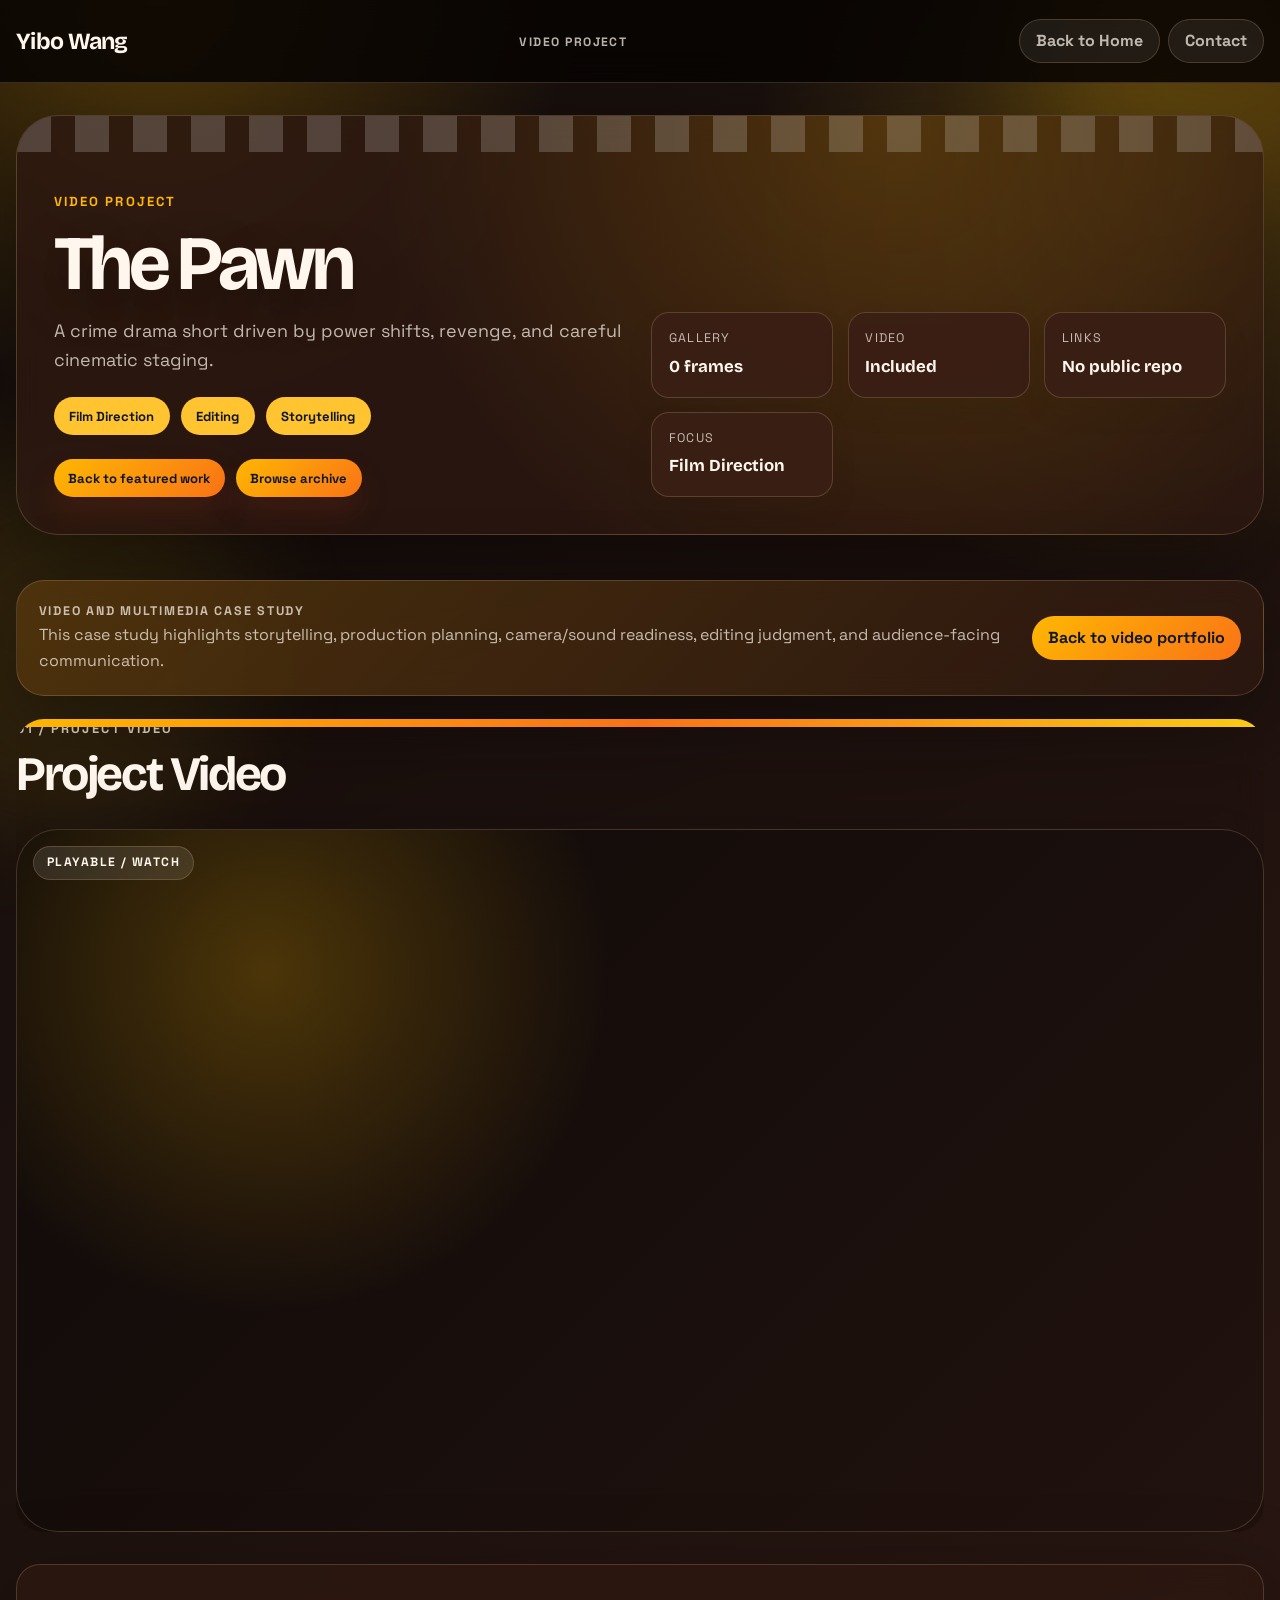
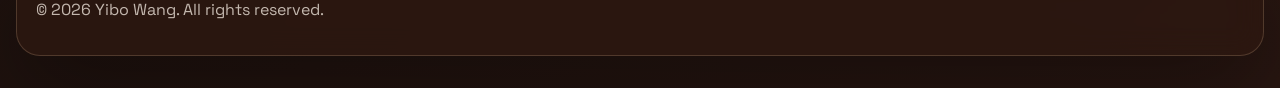
<file: projects/video-project1.html>
<!DOCTYPE html>
<html lang="en">
<head>
    <meta charset="UTF-8">
    <meta name="viewport" content="width=device-width, initial-scale=1.0">
    <title>The Pawn - Details</title>
    <link rel="stylesheet" href="../assets/css/project-style.css">
    <link rel="stylesheet" href="../assets/css/role-project.css">
	<!-- Google tag (gtag.js) -->
	<script async src="https://www.googletagmanager.com/gtag/js?id=G-P1YFTKP2V9"></script>
	<script>
	  window.dataLayer = window.dataLayer || [];
	  function gtag(){dataLayer.push(arguments);}
	  gtag('js', new Date());
	
	  gtag('config', 'G-P1YFTKP2V9');
	</script>
</head>
<body class="project-page role-cinema-detail">
    <!-- Header Section -->
    <header>
        <div class="container">
            <h1 class="logo">The Pawn - Details</h1>
            <nav>
                <ul>
                    <li><a href="../index.html">Back to video portfolio</a></li>
                    <li><a href="../index.html#contact">Contact</a></li>
                </ul>
            </nav>
        </div>
    </header>

    <section class="role-project-bridge" aria-label="Portfolio project context">
        <div class="container">
            <div>
                <p class="role-project-kicker">Video and Multimedia Case Study</p>
                <p>This case study highlights storytelling, production planning, camera/sound readiness, editing judgment, and audience-facing communication.</p>
            </div>
            <a class="role-home-link" href="../index.html">Back to video portfolio</a>
        </div>
    </section>



    <!-- Embedded YouTube Video Section -->
    <section id="project-video" class="section">
        <div class="container">
            <h2>Project Video</h2>
            <div class="video-wrapper">
                <iframe
                    src="https://www.youtube.com/embed/QqG26GWuq9c?si=a1hSnfECJi85gi2I" 
                    title="YouTube video player" 
                    frameborder="0" 
                    allow="accelerometer; autoplay; clipboard-write; encrypted-media; gyroscope; picture-in-picture" 
                    allowfullscreen>
                </iframe>
            </div>
        </div>
    </section>

    <!-- Back to Top Button -->
    <div id="back-to-top">
        <button>&uarr; Top</button>
    </div>
	
    <footer>
        <div class="container">
            <p>&copy; 2026 Yibo Wang. All rights reserved.</p>
        </div>
    </footer>
	
	<script src="../assets/js/script.js"></script>
</body>
</html>
</file>
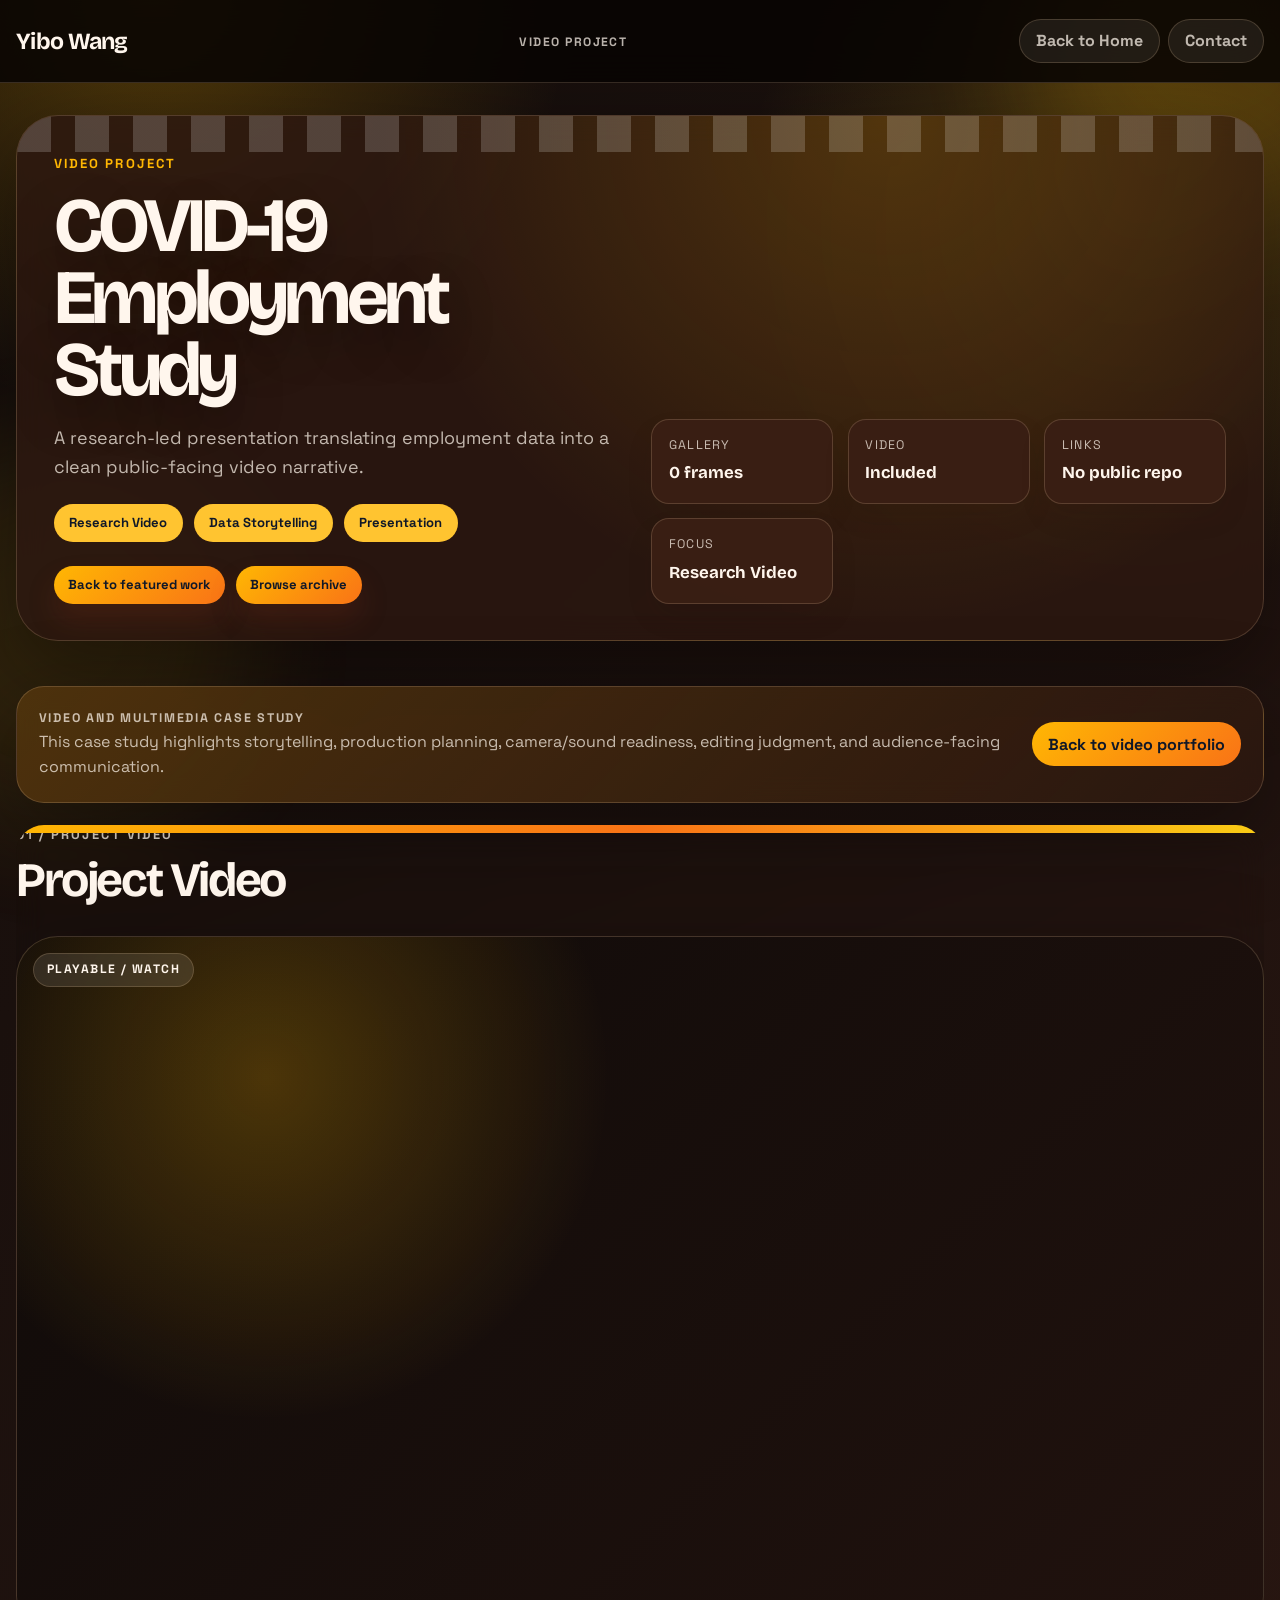
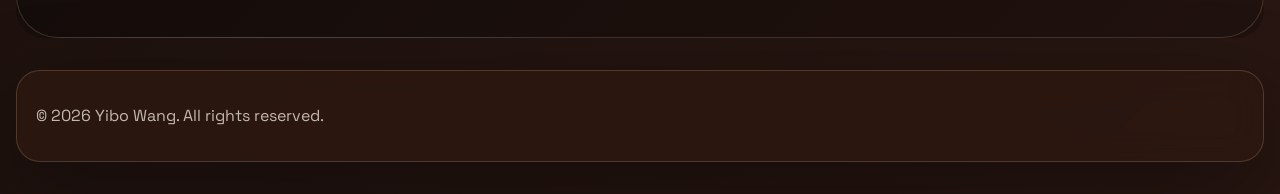
<file: projects/video-project2.html>
<!DOCTYPE html>
<html lang="en">
<head>
    <meta charset="UTF-8">
    <meta name="viewport" content="width=device-width, initial-scale=1.0">
    <title>COVID-19 Employment Study - Details</title>
    <link rel="stylesheet" href="../assets/css/project-style.css">
    <link rel="stylesheet" href="../assets/css/role-project.css">
	<!-- Google tag (gtag.js) -->
	<script async src="https://www.googletagmanager.com/gtag/js?id=G-P1YFTKP2V9"></script>
	<script>
	  window.dataLayer = window.dataLayer || [];
	  function gtag(){dataLayer.push(arguments);}
	  gtag('js', new Date());
	
	  gtag('config', 'G-P1YFTKP2V9');
	</script>
</head>
<body class="project-page role-cinema-detail">
    <!-- Header Section -->
    <header>
        <div class="container">
            <h1 class="logo">COVID-19 Employment Study - Details</h1>
            <nav>
                <ul>
                    <li><a href="../index.html">Back to video portfolio</a></li>
                    <li><a href="../index.html#contact">Contact</a></li>
                </ul>
            </nav>
        </div>
    </header>

    <section class="role-project-bridge" aria-label="Portfolio project context">
        <div class="container">
            <div>
                <p class="role-project-kicker">Video and Multimedia Case Study</p>
                <p>This case study highlights storytelling, production planning, camera/sound readiness, editing judgment, and audience-facing communication.</p>
            </div>
            <a class="role-home-link" href="../index.html">Back to video portfolio</a>
        </div>
    </section>


    <!-- Embedded YouTube Video Section -->
    <section id="project-video" class="section">
        <div class="container">
            <h2>Project Video</h2>
            <div class="video-wrapper">
                <iframe
                    src="https://www.youtube.com/embed/QGIm-maEdY4?si=_SN5pwj2X9xo4rio" 
                    title="YouTube video player" 
                    frameborder="0" 
                    allow="accelerometer; autoplay; clipboard-write; encrypted-media; gyroscope; picture-in-picture" 
                    allowfullscreen>
                </iframe>
            </div>
        </div>
    </section>

    <!-- Back to Top Button -->
    <div id="back-to-top">
        <button>&uarr; Top</button>
    </div>
	
    <footer>
        <div class="container">
            <p>&copy; 2026 Yibo Wang. All rights reserved.</p>
        </div>
    </footer>
	
	<script src="../assets/js/script.js"></script>
</body>
</html>
</file>
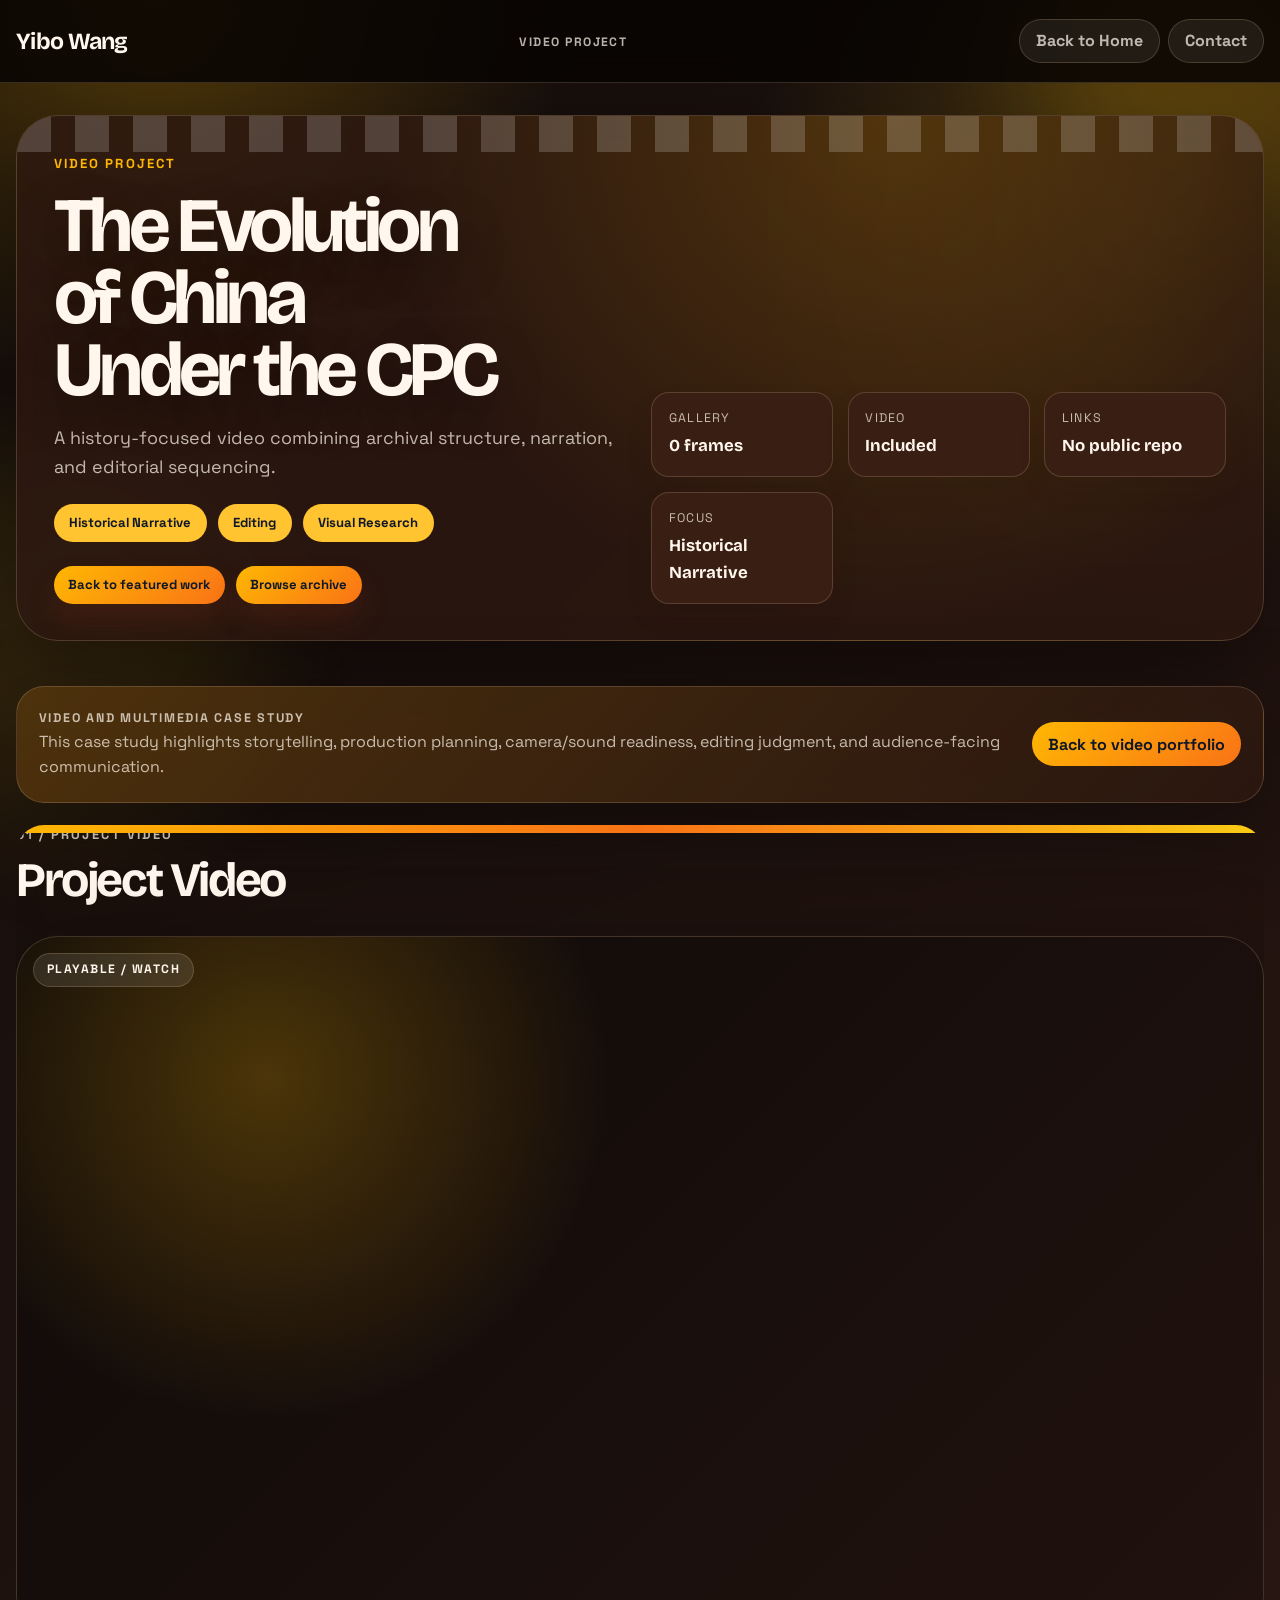
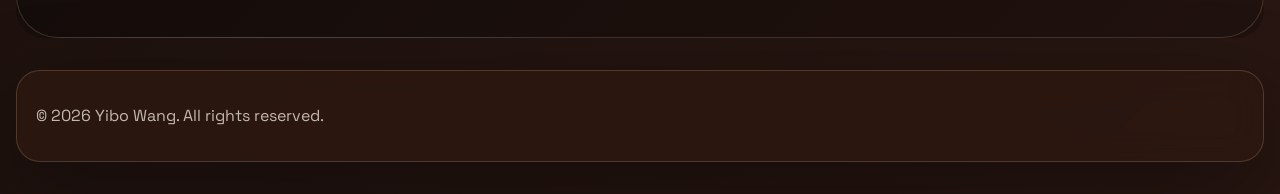
<file: projects/video-project3.html>
<!DOCTYPE html>
<html lang="en">
<head>
    <meta charset="UTF-8">
    <meta name="viewport" content="width=device-width, initial-scale=1.0">
    <title>The Evolution of China Under the CPC - Details</title>
    <link rel="stylesheet" href="../assets/css/project-style.css">
    <link rel="stylesheet" href="../assets/css/role-project.css">
	<!-- Google tag (gtag.js) -->
	<script async src="https://www.googletagmanager.com/gtag/js?id=G-P1YFTKP2V9"></script>
	<script>
	  window.dataLayer = window.dataLayer || [];
	  function gtag(){dataLayer.push(arguments);}
	  gtag('js', new Date());
	
	  gtag('config', 'G-P1YFTKP2V9');
	</script>
</head>
<body class="project-page role-cinema-detail">
    <!-- Header Section -->
    <header>
        <div class="container">
            <h1 class="logo">The Evolution of China Under the CPC - Details</h1>
            <nav>
                <ul>
                    <li><a href="../index.html">Back to video portfolio</a></li>
                    <li><a href="../index.html#contact">Contact</a></li>
                </ul>
            </nav>
        </div>
    </header>

    <section class="role-project-bridge" aria-label="Portfolio project context">
        <div class="container">
            <div>
                <p class="role-project-kicker">Video and Multimedia Case Study</p>
                <p>This case study highlights storytelling, production planning, camera/sound readiness, editing judgment, and audience-facing communication.</p>
            </div>
            <a class="role-home-link" href="../index.html">Back to video portfolio</a>
        </div>
    </section>



    <!-- Embedded YouTube Video Section -->
    <section id="project-video" class="section">
        <div class="container">
            <h2>Project Video</h2>
            <div class="video-wrapper">
                <iframe
                    src="https://www.youtube.com/embed/_RuD30e1ZIw?si=i3HaWyZKfD2QCa8c" 
                    title="YouTube video player" 
                    frameborder="0" 
                    allow="accelerometer; autoplay; clipboard-write; encrypted-media; gyroscope; picture-in-picture" 
                    allowfullscreen>
                </iframe>
            </div>
        </div>
    </section>


    <!-- Back to Top Button -->
    <div id="back-to-top">
        <button>&uarr; Top</button>
    </div>
	
    <footer>
        <div class="container">
            <p>&copy; 2026 Yibo Wang. All rights reserved.</p>
        </div>
    </footer>
	
	<script src="../assets/js/script.js"></script>
</body>
</html>
</file>
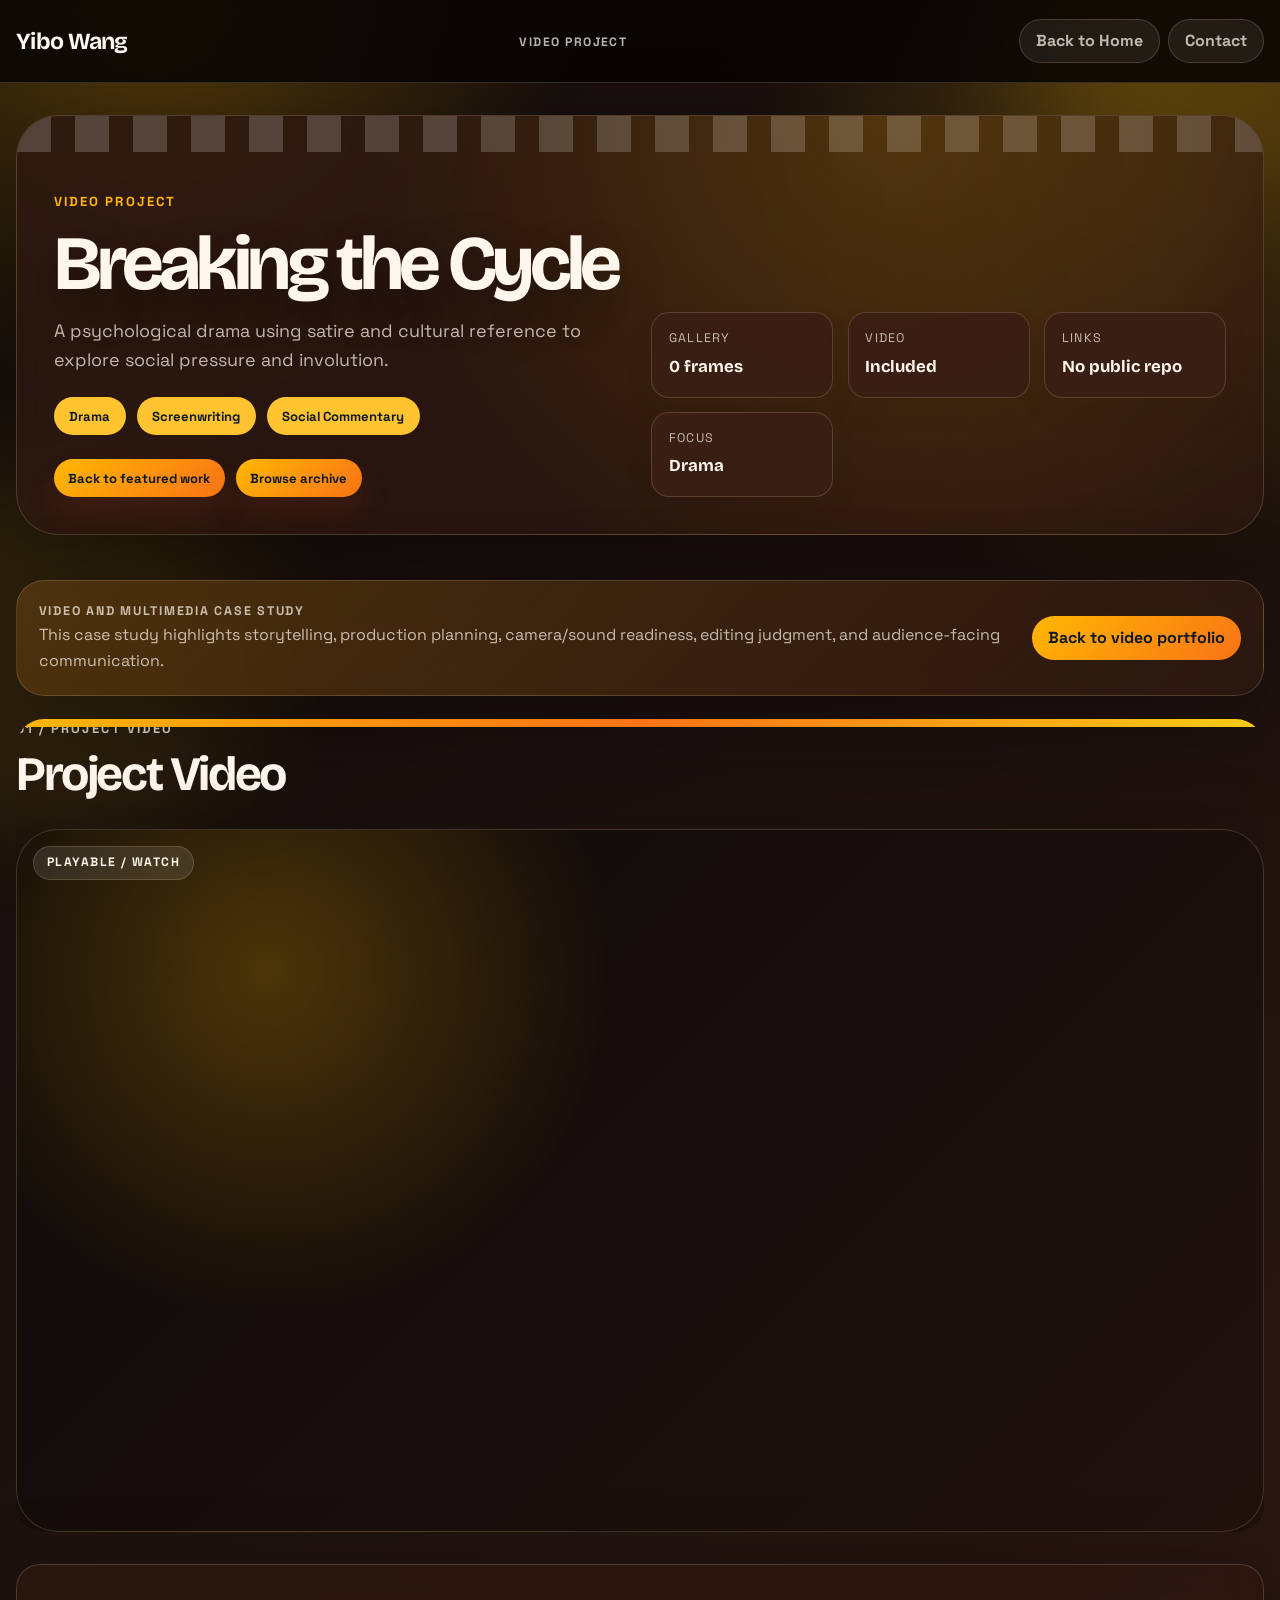
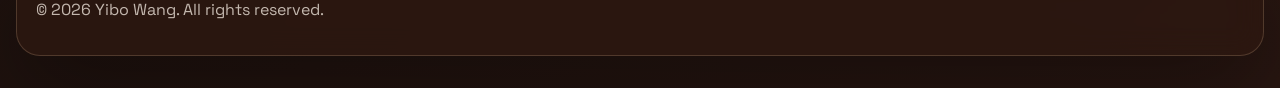
<file: projects/video-project4.html>
<!DOCTYPE html>
<html lang="en">
<head>
    <meta charset="UTF-8">
    <meta name="viewport" content="width=device-width, initial-scale=1.0">
    <title>Breaking the Cycle - Details</title>
    <link rel="stylesheet" href="../assets/css/project-style.css">
    <link rel="stylesheet" href="../assets/css/role-project.css">
	<!-- Google tag (gtag.js) -->
	<script async src="https://www.googletagmanager.com/gtag/js?id=G-P1YFTKP2V9"></script>
	<script>
	  window.dataLayer = window.dataLayer || [];
	  function gtag(){dataLayer.push(arguments);}
	  gtag('js', new Date());
	
	  gtag('config', 'G-P1YFTKP2V9');
	</script>
</head>
<body class="project-page role-cinema-detail">
    <!-- Header Section -->
    <header>
        <div class="container">
            <h1 class="logo">Breaking the Cycle - Details</h1>
            <nav>
                <ul>
                    <li><a href="../index.html">Back to video portfolio</a></li>
                    <li><a href="../index.html#contact">Contact</a></li>
                </ul>
            </nav>
        </div>
    </header>

    <section class="role-project-bridge" aria-label="Portfolio project context">
        <div class="container">
            <div>
                <p class="role-project-kicker">Video and Multimedia Case Study</p>
                <p>This case study highlights storytelling, production planning, camera/sound readiness, editing judgment, and audience-facing communication.</p>
            </div>
            <a class="role-home-link" href="../index.html">Back to video portfolio</a>
        </div>
    </section>



    <!-- Embedded YouTube Video Section -->
    <section id="project-video" class="section">
        <div class="container">
            <h2>Project Video</h2>
            <div class="video-wrapper">
                <iframe
                    src="https://www.youtube.com/embed/hFM2PcwK-4E?si=yyG3pE3tDfODHn9B" 
                    title="YouTube video player" 
                    frameborder="0" 
                    allow="accelerometer; autoplay; clipboard-write; encrypted-media; gyroscope; picture-in-picture" 
                    allowfullscreen>
                </iframe>
            </div>
        </div>
    </section>


    <!-- Back to Top Button -->
    <div id="back-to-top">
        <button>&uarr; Top</button>
    </div>
	
    <footer>
        <div class="container">
            <p>&copy; 2026 Yibo Wang. All rights reserved.</p>
        </div>
    </footer>
	
	<script src="../assets/js/script.js"></script>
</body>
</html>
</file>
<file: assets/css/project-style.css>
:root {
    --bg: #f3eee4;
    --paper: rgba(252, 247, 239, 0.84);
    --paper-strong: rgba(255, 251, 245, 0.96);
    --ink: #1a130e;
    --muted: #625145;
    --line: rgba(43, 30, 20, 0.1);
    --accent: #d05d28;
    --accent-deep: #842f1d;
    --teal: #1e7e7c;
    --gold: #f1c789;
    --shadow-soft: 0 26px 60px rgba(38, 23, 12, 0.12);
    --shadow-strong: 0 36px 80px rgba(38, 23, 12, 0.18);
    --radius-xl: 34px;
    --radius-lg: 24px;
    --radius-md: 18px;
    --radius-sm: 12px;
    --max-width: 1380px;
}

*,
*::before,
*::after {
    box-sizing: border-box;
}

html {
    scroll-behavior: smooth;
}

body {
    margin: 0;
    min-height: 100vh;
    color: var(--ink);
    background:
        radial-gradient(circle at 12% 0%, rgba(241, 199, 137, 0.45), transparent 26%),
        radial-gradient(circle at 88% 12%, rgba(30, 126, 124, 0.18), transparent 22%),
        radial-gradient(circle at 50% 100%, rgba(208, 93, 40, 0.15), transparent 28%),
        linear-gradient(180deg, #faf4ec 0%, #efe4d4 100%);
    font-family: "Space Grotesk", "Segoe UI", sans-serif;
    line-height: 1.6;
}

body.menu-open,
body.lightbox-open {
    overflow: hidden;
}

body.project-page::before,
body.project-page::after {
    content: "";
    position: fixed;
    width: 24rem;
    height: 24rem;
    border-radius: 50%;
    filter: blur(60px);
    opacity: 0.45;
    pointer-events: none;
    z-index: -1;
}

body.project-page::before {
    top: -10rem;
    right: -8rem;
    background: rgba(208, 93, 40, 0.35);
}

body.project-page::after {
    bottom: 8%;
    left: -8rem;
    background: rgba(30, 126, 124, 0.18);
}

a {
    color: inherit;
}

img {
    display: block;
    max-width: 100%;
}

.container {
    width: min(calc(100% - 2rem), var(--max-width));
    margin: 0 auto;
}

header {
    position: sticky;
    top: 0;
    z-index: 30;
    backdrop-filter: blur(18px);
    background: rgba(250, 244, 236, 0.72);
    border-bottom: 1px solid var(--line);
}

header .container {
    display: flex;
    align-items: center;
    justify-content: space-between;
    gap: 1rem;
    min-height: 82px;
}

.logo {
    margin: 0;
    font-family: "Bricolage Grotesque", "Space Grotesk", sans-serif;
    font-size: clamp(1.1rem, 2vw, 1.45rem);
    line-height: 0.95;
    letter-spacing: -0.03em;
}

.header-project-label {
    margin: 0.2rem 0 0;
    color: var(--muted);
    font-size: 0.76rem;
    font-weight: 700;
    letter-spacing: 0.12em;
    text-transform: uppercase;
}

nav ul {
    display: flex;
    flex-wrap: wrap;
    gap: 0.5rem;
    margin: 0;
    padding: 0;
    list-style: none;
}

nav a {
    display: inline-flex;
    align-items: center;
    min-height: 44px;
    padding: 0 1rem;
    border-radius: 999px;
    background: rgba(255, 251, 245, 0.82);
    border: 1px solid rgba(43, 30, 20, 0.08);
    color: var(--muted);
    text-decoration: none;
    font-weight: 700;
    transition: transform 0.2s ease, background-color 0.2s ease, color 0.2s ease;
}

nav a:hover,
nav a:focus-visible {
    background: rgba(208, 93, 40, 0.1);
    color: var(--ink);
    transform: translateY(-1px);
}

.project-hero {
    padding: 4.5rem 0 1.8rem;
}

.project-hero-card,
.case-card,
.project-footer .container {
    position: relative;
    overflow: hidden;
    background: var(--paper);
    border: 1px solid rgba(43, 30, 20, 0.08);
    box-shadow: var(--shadow-soft);
    backdrop-filter: blur(14px);
}

.project-hero-card {
    display: grid;
    grid-template-columns: minmax(0, 1.45fr) minmax(260px, 0.7fr);
    gap: 1.4rem;
    padding: clamp(1.5rem, 4vw, 2.3rem);
    border-radius: var(--radius-xl);
}

.project-hero-card::before,
.case-card::before {
    content: "";
    position: absolute;
    inset: 0 auto auto 0;
    width: 100%;
    height: 8px;
    background: linear-gradient(90deg, var(--accent) 0%, var(--gold) 45%, var(--teal) 100%);
}

.project-kicker {
    margin: 0 0 1rem;
    color: var(--accent-deep);
    font-size: 0.82rem;
    font-weight: 700;
    letter-spacing: 0.16em;
    text-transform: uppercase;
}

.project-hero h1 {
    margin: 0;
    font-family: "Bricolage Grotesque", "Space Grotesk", sans-serif;
    max-width: 18ch;
    font-size: clamp(2.6rem, 4.8vw, 4.9rem);
    line-height: 0.94;
    letter-spacing: -0.06em;
    text-wrap: balance;
}

.project-summary {
    max-width: 48rem;
    margin: 1.1rem 0 0;
    color: var(--muted);
    font-size: clamp(1.02rem, 1.6vw, 1.12rem);
}

.project-title-long .project-hero h1 {
    max-width: 20ch;
    font-size: clamp(2.2rem, 4.1vw, 4rem);
    line-height: 0.96;
}

.project-title-very-long .project-hero h1 {
    max-width: 24ch;
    font-size: clamp(1.95rem, 3.4vw, 3.2rem);
    line-height: 1;
    letter-spacing: -0.045em;
}

.project-tag-row,
.project-action-row {
    display: flex;
    flex-wrap: wrap;
    gap: 0.7rem;
}

.project-tag-row {
    margin-top: 1.4rem;
}

.project-tag,
.project-pill {
    display: inline-flex;
    align-items: center;
    min-height: 38px;
    padding: 0 0.9rem;
    border-radius: 999px;
    font-size: 0.82rem;
    font-weight: 700;
}

.project-tag {
    color: var(--accent-deep);
    background: rgba(241, 199, 137, 0.34);
    border: 1px solid rgba(208, 93, 40, 0.1);
}

.project-action-row {
    margin-top: 1.5rem;
}

.project-pill {
    color: #fff7ef;
    text-decoration: none;
    background: linear-gradient(135deg, var(--accent) 0%, var(--accent-deep) 100%);
    box-shadow: 0 16px 28px rgba(132, 47, 29, 0.22);
    transition: transform 0.2s ease, box-shadow 0.2s ease;
}

.project-pill:hover,
.project-pill:focus-visible,
.resource-link:hover,
.resource-link:focus-visible {
    transform: translateY(-2px);
}

.project-metric-grid {
    display: grid;
    gap: 0.9rem;
    align-content: start;
}

.project-metric {
    padding: 1rem 1.05rem;
    border-radius: var(--radius-md);
    background: rgba(255, 251, 245, 0.8);
    border: 1px solid rgba(43, 30, 20, 0.08);
    box-shadow: 0 14px 28px rgba(38, 23, 12, 0.08);
}

.project-metric span {
    display: block;
    color: var(--muted);
    font-size: 0.78rem;
    letter-spacing: 0.1em;
    text-transform: uppercase;
}

.project-metric strong {
    display: block;
    margin-top: 0.28rem;
    font-family: "Bricolage Grotesque", "Space Grotesk", sans-serif;
    font-size: 1.05rem;
}

section {
    padding: 1rem 0 2rem;
}

section:first-of-type {
    padding-top: 1.2rem;
}

.case-card {
    padding: clamp(1.2rem, 3vw, 1.8rem);
    border-radius: var(--radius-xl);
}

.case-label {
    margin: 0 0 0.75rem;
    color: var(--accent-deep);
    font-size: 0.8rem;
    font-weight: 700;
    letter-spacing: 0.16em;
    text-transform: uppercase;
}

h2 {
    margin: 0 0 1rem;
    font-family: "Bricolage Grotesque", "Space Grotesk", sans-serif;
    font-size: clamp(1.9rem, 4vw, 3rem);
    line-height: 0.96;
    letter-spacing: -0.05em;
}

.case-card > p,
#project-code p {
    color: var(--muted);
}

.enhanced-gallery {
    display: grid;
    grid-template-columns: repeat(2, minmax(0, 1fr));
    gap: 1rem;
}

.project-kind-showcase .enhanced-gallery {
    grid-template-columns: repeat(2, minmax(0, 1fr));
}

.gallery-card {
    margin: 0;
    overflow: hidden;
    border-radius: var(--radius-lg);
    background: var(--paper-strong);
    border: 1px solid rgba(43, 30, 20, 0.08);
    box-shadow: 0 18px 34px rgba(38, 23, 12, 0.12);
}

.gallery-card img {
    width: 100%;
    aspect-ratio: 16 / 10;
    object-fit: cover;
    cursor: zoom-in;
    transition: transform 0.35s ease;
}

.gallery-card:hover img {
    transform: scale(1.03);
}

.gallery-card figcaption {
    padding: 0.85rem 1rem 1rem;
    color: var(--muted);
    font-size: 0.92rem;
}

.feature-frame {
    grid-column: span 2;
}

.feature-frame img {
    aspect-ratio: 16 / 9;
}

.document-gallery {
    grid-template-columns: 1fr;
}

.document-frame {
    background: linear-gradient(180deg, rgba(255, 251, 245, 0.98) 0%, rgba(245, 239, 230, 0.98) 100%);
}

.document-frame img {
    aspect-ratio: auto;
    object-fit: contain;
    cursor: default;
    background: #fff;
}

.document-frame:hover img {
    transform: none;
}

.document-frame figcaption::before {
    content: "Embedded board";
    display: inline-flex;
    margin-right: 0.55rem;
    color: var(--accent-deep);
    font-size: 0.74rem;
    font-weight: 700;
    letter-spacing: 0.12em;
    text-transform: uppercase;
}

.very-tall-frame figcaption::before {
    content: "Scrollable document";
}

.photo-gallery {
    column-count: 2;
    column-gap: 1rem;
    display: block;
}

.photo-gallery .gallery-card {
    display: inline-block;
    width: 100%;
    margin-bottom: 1rem;
}

.photo-gallery .gallery-card img,
.photo-frame img {
    aspect-ratio: auto;
    object-fit: cover;
}

.video-wrapper {
    position: relative;
    overflow: hidden;
    border-radius: var(--radius-lg);
    background:
        radial-gradient(circle at 20% 20%, rgba(208, 93, 40, 0.2), transparent 30%),
        linear-gradient(135deg, #18120d 0%, #22160f 100%);
    box-shadow: var(--shadow-strong);
}

.video-wrapper::before {
    content: "Playable / Watch";
    position: absolute;
    top: 1rem;
    left: 1rem;
    z-index: 1;
    display: inline-flex;
    align-items: center;
    min-height: 34px;
    padding: 0 0.8rem;
    border-radius: 999px;
    color: #fff8ef;
    background: rgba(255, 255, 255, 0.08);
    backdrop-filter: blur(10px);
    font-size: 0.76rem;
    font-weight: 700;
    letter-spacing: 0.12em;
    text-transform: uppercase;
}

.video-wrapper iframe {
    display: block;
    width: 100%;
    aspect-ratio: 16 / 9;
    border: 0;
}

#project-code .container {
    display: grid;
    gap: 1rem;
}

.resource-stack {
    display: grid;
    gap: 0.9rem;
}

.resource-card {
    display: flex;
    align-items: center;
    justify-content: space-between;
    gap: 1rem;
    padding: 1rem 1.05rem;
    border-radius: var(--radius-lg);
    background: rgba(255, 251, 245, 0.78);
    border: 1px solid rgba(43, 30, 20, 0.08);
    box-shadow: 0 16px 32px rgba(38, 23, 12, 0.08);
}

.resource-copy h3 {
    margin: 0;
    font-family: "Bricolage Grotesque", "Space Grotesk", sans-serif;
    font-size: 1.05rem;
}

.resource-copy p,
.resource-intro,
.resource-note {
    margin: 0;
    color: var(--muted);
}

.resource-copy p {
    margin-top: 0.2rem;
    font-size: 0.92rem;
}

.resource-note {
    padding-left: 1rem;
    border-left: 3px solid var(--accent);
}

.resource-link {
    display: inline-flex;
    align-items: center;
    justify-content: center;
    min-height: 46px;
    padding: 0 1rem;
    border-radius: 999px;
    color: #fff7ef;
    text-decoration: none;
    background: linear-gradient(135deg, var(--teal) 0%, #165a65 100%);
    box-shadow: 0 16px 28px rgba(22, 90, 101, 0.18);
    font-weight: 700;
    transition: transform 0.2s ease, box-shadow 0.2s ease;
}

#project-code img {
    width: 120px;
    border-radius: 24px;
    box-shadow: 0 18px 36px rgba(38, 23, 12, 0.16);
}

#back-to-top {
    position: fixed;
    right: 1rem;
    bottom: 1rem;
    z-index: 30;
}

#back-to-top button {
    display: inline-flex;
    align-items: center;
    justify-content: center;
    width: 58px;
    height: 58px;
    border: 0;
    border-radius: 50%;
    background: linear-gradient(135deg, var(--accent) 0%, var(--accent-deep) 100%);
    color: #fff8ef;
    box-shadow: 0 18px 30px rgba(132, 47, 29, 0.28);
    cursor: pointer;
    opacity: 0;
    pointer-events: none;
    transform: translateY(14px);
    transition: opacity 0.2s ease, transform 0.2s ease;
}

#back-to-top button.is-visible {
    opacity: 1;
    pointer-events: auto;
    transform: translateY(0);
}

.project-footer .container,
footer .container {
    display: flex;
    align-items: center;
    justify-content: space-between;
    gap: 1rem;
    padding: 1rem 1.2rem;
    border-radius: var(--radius-lg);
}

.overview-grid,
.detail-grid {
    display: grid;
    gap: 1rem;
}

.overview-grid {
    grid-template-columns: minmax(0, 1.3fr) minmax(260px, 0.7fr);
}

.detail-grid {
    grid-template-columns: repeat(2, minmax(0, 1fr));
}

.detail-card,
.callout-card {
    padding: 1.15rem;
    border-radius: var(--radius-lg);
    background: rgba(255, 251, 245, 0.82);
    border: 1px solid rgba(43, 30, 20, 0.08);
    box-shadow: 0 16px 32px rgba(38, 23, 12, 0.08);
}

.detail-card h3,
.callout-card strong {
    margin: 0 0 0.6rem;
    font-family: "Bricolage Grotesque", "Space Grotesk", sans-serif;
    font-size: 1.05rem;
}

.detail-card p,
.callout-card p {
    margin: 0;
    color: var(--muted);
}

.bullet-list {
    margin: 0;
    padding-left: 1.1rem;
    color: var(--muted);
}

.bullet-list li + li {
    margin-top: 0.45rem;
}

.portfolio-card {
    padding: clamp(1.4rem, 3vw, 2rem);
}

.portfolio-intro {
    max-width: 58rem;
    margin: 0 0 1.4rem;
    color: var(--muted);
    font-size: 1rem;
}

.portfolio-flow {
    display: grid;
    gap: 1.4rem;
}

.portfolio-sheet {
    margin: 0;
}

.portfolio-frame {
    overflow: hidden;
    border-radius: calc(var(--radius-xl) - 8px);
    background:
        linear-gradient(180deg, rgba(255, 255, 255, 0.74), rgba(246, 236, 222, 0.96)),
        linear-gradient(135deg, rgba(208, 93, 40, 0.1), rgba(30, 126, 124, 0.12));
    border: 1px solid rgba(43, 30, 20, 0.08);
    box-shadow: 0 28px 56px rgba(38, 23, 12, 0.12);
}

.portfolio-frame img {
    width: 100%;
    height: auto;
    cursor: zoom-in;
}

.portfolio-sheet figcaption {
    margin: 0.85rem 0 0;
    padding: 0 0.2rem;
    color: var(--muted);
    font-size: 0.97rem;
}

.portfolio-sheet-lead .portfolio-frame {
    box-shadow: 0 34px 68px rgba(38, 23, 12, 0.16);
}

.project-notes-section {
    padding-top: 0.3rem;
}

.notes-grid {
    display: grid;
    grid-template-columns: minmax(0, 1.05fr) minmax(0, 0.95fr);
    gap: 1rem;
    align-items: start;
}

.notes-grid > .note-card:first-child {
    grid-column: 1 / -1;
}

.note-card {
    height: 100%;
    padding: clamp(1.2rem, 2.2vw, 1.6rem);
}

.note-card h2 {
    margin-top: 0;
    max-width: 16ch;
    font-size: clamp(1.35rem, 1.9vw, 1.8rem);
    line-height: 1.06;
    letter-spacing: -0.04em;
}

.note-card .overview-grid {
    grid-template-columns: minmax(0, 1.15fr) minmax(280px, 0.85fr);
    align-items: start;
}

.note-card .detail-grid {
    grid-template-columns: repeat(auto-fit, minmax(220px, 1fr));
    align-items: start;
}

.note-card .detail-card,
.note-card .callout-card {
    height: 100%;
}

.note-card .detail-card p,
.note-card .callout-card p,
.note-card .bullet-list {
    font-size: 0.98rem;
}

footer {
    padding: 0 0 2rem;
}

.modal {
    position: fixed;
    inset: 0;
    display: none;
    align-items: center;
    justify-content: center;
    padding: 1rem;
    background: rgba(13, 10, 7, 0.82);
    backdrop-filter: blur(10px);
    z-index: 50;
}

.close {
    position: absolute;
    top: 1rem;
    right: 1rem;
    display: inline-grid;
    place-items: center;
    width: 46px;
    height: 46px;
    border-radius: 50%;
    background: rgba(255, 251, 245, 0.94);
    color: var(--ink);
    cursor: pointer;
    font-size: 1.3rem;
}

#imageContainer {
    display: flex;
    align-items: center;
    justify-content: center;
    width: min(100%, 1120px);
    max-height: calc(100vh - 2rem);
    overflow: hidden;
    overscroll-behavior: contain;
    scrollbar-width: none;
    -ms-overflow-style: none;
}

#imageContainer::-webkit-scrollbar {
    display: none;
}

.modal-content {
    display: block;
    width: auto;
    max-width: 100%;
    max-height: calc(100vh - 2rem);
    object-fit: contain;
    border-radius: var(--radius-lg);
    box-shadow: var(--shadow-strong);
    transition: width 0.2s ease, height 0.2s ease;
    user-select: none;
    -webkit-user-drag: none;
}

.modal.is-zoomed #imageContainer {
    align-items: flex-start;
    justify-content: flex-start;
    overflow: auto;
    touch-action: none;
    cursor: grab;
}

.modal.is-zoomed #imageContainer.is-dragging {
    cursor: grabbing;
}

.modal.is-zoomed .modal-content {
    max-width: none;
    max-height: none;
}


@media (max-width: 980px) {
    .project-hero-card,
    .enhanced-gallery {
        grid-template-columns: 1fr;
    }

    .feature-frame {
        grid-column: auto;
    }

    .photo-gallery {
        column-count: 1;
    }

    .overview-grid,
    .detail-grid,
    .notes-grid {
        grid-template-columns: 1fr;
    }

    .notes-grid > .note-card:first-child {
        grid-column: auto;
    }

    .note-card .overview-grid,
    .note-card .detail-grid {
        grid-template-columns: 1fr;
    }

    .project-hero h1,
    .project-title-long .project-hero h1,
    .project-title-very-long .project-hero h1 {
        max-width: 100%;
    }
}

@media (max-width: 760px) {
    header .container,
    footer .container,
    .project-footer .container {
        flex-direction: column;
        align-items: flex-start;
    }

    nav ul {
        width: 100%;
    }

    nav a {
        width: 100%;
        justify-content: center;
    }

    .project-hero {
        padding-top: 3.2rem;
    }

    .resource-card {
        flex-direction: column;
        align-items: flex-start;
    }
}
</file>
<file: assets/css/role-project.css>
@import url('https://fonts.googleapis.com/css2?family=Bricolage+Grotesque:wght@500;700;800&family=Space+Grotesk:wght@400;500;700&display=swap');

:root {
  --bg: #130d0b;
  --paper: rgba(44,24,17,.82);
  --paper-strong: rgba(58,31,21,.95);
  --ink: #fff6ed;
  --muted: rgba(255,246,237,.72);
  --line: rgba(255,214,173,.18);
  --accent: #ffb703;
  --accent-deep: #f97316;
  --teal: #facc15;
  --gold: #fed7aa;
  --shadow-soft: 0 30px 90px rgba(0,0,0,.38);
  --shadow-strong: 0 30px 90px rgba(0,0,0,.38);
}

body.project-page {
  color: var(--ink);
  background:
    radial-gradient(circle at 12% 0%, color-mix(in srgb, var(--accent) 26%, transparent), transparent 26rem),
    radial-gradient(circle at 88% 12%, color-mix(in srgb, var(--teal) 22%, transparent), transparent 24rem),
    linear-gradient(135deg, #130d0b, #281611);
}

body.project-page::before { background: color-mix(in srgb, var(--accent) 35%, transparent); }
body.project-page::after { background: color-mix(in srgb, var(--teal) 24%, transparent); }

header {
  background: color-mix(in srgb, #130d0b 82%, transparent);
  border-bottom-color: var(--line);
}

.logo { color: var(--ink); }
nav a {
  color: var(--muted);
  background: rgba(255,255,255,.07);
  border-color: var(--line);
}
nav a:hover, nav a:focus-visible {
  color: var(--ink);
  background: rgba(255,255,255,.13);
}

.role-project-bridge {
  padding: 1.6rem 0 .4rem;
}
.role-project-bridge .container {
  display: grid;
  grid-template-columns: minmax(0, 1fr) auto;
  gap: 1rem;
  align-items: center;
  padding: clamp(1rem, 2.5vw, 1.35rem);
  border-radius: 24px;
  border: 1px solid var(--line);
  background:
    linear-gradient(135deg, color-mix(in srgb, var(--accent) 16%, transparent), transparent),
    var(--paper);
  box-shadow: var(--shadow-soft);
  backdrop-filter: blur(14px);
}
.role-project-kicker {
  margin: 0 0 .35rem;
  color: var(--accent);
  font-size: .78rem;
  font-weight: 850;
  letter-spacing: .14em;
  text-transform: uppercase;
}
.role-project-bridge p { margin: 0; color: var(--muted); }
.role-home-link {
  display: inline-flex;
  align-items: center;
  justify-content: center;
  min-height: 44px;
  padding: 0 1rem;
  border-radius: 999px;
  color: #101828;
  background: linear-gradient(135deg, var(--accent), var(--accent-deep));
  text-decoration: none;
  font-weight: 850;
  white-space: nowrap;
}
.role-athletics-detail .role-home-link { color: #001a57; }

.project-hero-card, .case-card, footer .container, .project-footer .container {
  color: var(--ink);
  background: var(--paper);
  border-color: var(--line);
  box-shadow: var(--shadow-soft);
}
.project-hero-card::before, .case-card::before {
  background: linear-gradient(90deg, var(--accent), var(--accent-deep), var(--teal));
}
.project-kicker, .case-label { color: var(--accent); }
.project-summary, .case-card > p, #project-code p, .resource-copy p, .resource-intro, .resource-note, .detail-card p, .callout-card p, .bullet-list, footer p { color: var(--muted); }
.project-tag { color: #101828; background: color-mix(in srgb, var(--accent) 82%, white); border-color: transparent; }
.project-pill, #back-to-top button { color: #101828; background: linear-gradient(135deg, var(--accent), var(--accent-deep)); }
.role-athletics-detail .project-pill, .role-athletics-detail #back-to-top button { color: #001a57; }
.project-metric, .gallery-card, .resource-card, .detail-card, .callout-card, .portfolio-frame {
  color: var(--ink);
  background: var(--paper-strong);
  border-color: var(--line);
}
.gallery-card figcaption, .portfolio-sheet figcaption { color: var(--muted); }
.video-wrapper {
  background:
    radial-gradient(circle at 20% 20%, color-mix(in srgb, var(--accent) 24%, transparent), transparent 30%),
    linear-gradient(135deg, color-mix(in srgb, #130d0b 80%, black), color-mix(in srgb, #281611 82%, black));
  border: 1px solid var(--line);
}
.video-wrapper::before {
  color: var(--ink);
  background: rgba(255,255,255,.10);
  border: 1px solid var(--line);
}
.resource-link, .btn, #project-code a:not(.resource-link) {
  display: inline-flex;
  align-items: center;
  justify-content: center;
  width: fit-content;
  min-height: 44px;
  padding: 0 1rem;
  border-radius: 999px;
  color: #101828;
  text-decoration: none;
  background: linear-gradient(135deg, var(--teal), var(--accent-deep));
  font-weight: 850;
  box-shadow: 0 16px 28px rgba(0,0,0,.18);
}
.role-athletics-detail .resource-link, .role-athletics-detail .btn, .role-athletics-detail #project-code a:not(.resource-link) { color: #001a57; }

.section .container > h2, section .container > h2 {
  margin-bottom: 1rem;
  color: var(--ink);
}
.section .container:not(header .container):not(footer .container), section .container:not(header .container):not(footer .container) {
  border-radius: 28px;
}
#project-video .container, #project-images .container, #project-code .container {
  padding: clamp(1.15rem, 3vw, 1.8rem);
  border: 1px solid var(--line);
  background: var(--paper);
  box-shadow: var(--shadow-soft);
  backdrop-filter: blur(14px);
}
.image-gallery {
  display: grid;
  grid-template-columns: repeat(auto-fit, minmax(220px, 1fr));
  gap: 1rem;
}
.image-gallery img, .project-image {
  width: 100%;
  border-radius: 20px;
  background: var(--paper-strong);
  border: 1px solid var(--line);
  box-shadow: 0 18px 38px rgba(0,0,0,.22);
  cursor: zoom-in;
}
.document-frame { background: var(--paper-strong); }
.close { background: var(--paper-strong); color: var(--ink); border: 1px solid var(--line); }
.modal { background: rgba(0,0,0,.86); }

@media (max-width: 760px) {
  .role-project-bridge .container { grid-template-columns: 1fr; }
  .role-home-link { width: 100%; }
}

.convention-case-intro {
  display: grid;
  grid-template-columns: minmax(0, 1fr) minmax(260px, .52fr);
  gap: 1rem;
  align-items: stretch;
}
.convention-case-intro .case-card,
.convention-case-intro .detail-card {
  border-radius: 28px;
}
.convention-case-gallery {
  display: grid;
  grid-template-columns: repeat(6, minmax(0, 1fr));
  gap: 1rem;
}
.convention-case-gallery figure {
  margin: 0;
  overflow: hidden;
  border-radius: 24px;
  border: 1px solid var(--line);
  background: var(--paper-strong);
  box-shadow: 0 18px 38px rgba(0,0,0,.22);
}
.convention-case-gallery figure:nth-child(1),
.convention-case-gallery figure:nth-child(2) {
  grid-column: span 3;
}
.convention-case-gallery figure:nth-child(n+3) {
  grid-column: span 2;
}
.convention-case-gallery img {
  width: 100%;
  height: 360px;
  object-fit: cover;
  cursor: zoom-in;
}
.convention-case-gallery figure:nth-child(1) img,
.convention-case-gallery figure:nth-child(2) img {
  height: 460px;
}
.convention-case-gallery figcaption {
  display: grid;
  gap: .3rem;
  padding: .9rem;
  color: var(--muted);
}
.convention-case-gallery strong {
  color: var(--ink);
  font-family: 'Bricolage Grotesque', 'Space Grotesk', sans-serif;
  font-size: 1.1rem;
  line-height: 1.05;
}
.convention-rights {
  margin-top: 1rem;
  padding: 1rem;
  border: 1px solid var(--line);
  border-radius: 20px;
  color: var(--muted);
  background: rgba(255,255,255,.06);
}

@media (max-width: 900px) {
  .convention-case-intro {
    grid-template-columns: 1fr;
  }
  .convention-case-gallery {
    grid-template-columns: 1fr;
  }
  .convention-case-gallery figure:nth-child(n) {
    grid-column: auto;
  }
  .convention-case-gallery img,
  .convention-case-gallery figure:nth-child(1) img,
  .convention-case-gallery figure:nth-child(2) img {
    height: auto;
    max-height: none;
  }
}


/* Cinema detail layout: screening room / production page */
.role-cinema-detail header { background: rgba(8,4,3,.86); }
.role-cinema-detail .role-project-bridge { padding-top: 1rem; }
.role-cinema-detail .role-project-bridge .container { border-radius: 34px; grid-template-columns: minmax(0,1fr) auto; }
.role-cinema-detail .project-hero { padding-top: 2rem; }
.role-cinema-detail .project-hero-card { min-height: 420px; display: flex; align-items: flex-end; border-radius: 42px; background: radial-gradient(circle at 70% 0%, rgba(255,183,3,.18), transparent 32rem), var(--paper); }
.role-cinema-detail .project-hero-card::before { height: 36px; background: repeating-linear-gradient(90deg, rgba(255,255,255,.18) 0 34px, transparent 34px 58px); }
.role-cinema-detail .project-hero-card > * { width: 100%; }
.role-cinema-detail .project-hero h1 { max-width: 13ch; font-size: clamp(3rem, 6vw, 6rem); text-shadow: 0 18px 45px rgba(0,0,0,.34); }
.role-cinema-detail .project-metric-grid { grid-template-columns: repeat(3, minmax(0,1fr)); }
.role-cinema-detail #project-video .container { padding: 0; border: 0; background: transparent; box-shadow: none; }
.role-cinema-detail #project-video h2 { padding: 0 0 1rem; }
.role-cinema-detail .video-wrapper { border-radius: 42px; border: 1px solid var(--line); }
.role-cinema-detail .video-wrapper iframe { aspect-ratio: 16 / 9; }
.role-cinema-detail .enhanced-gallery, .role-cinema-detail .image-gallery { grid-template-columns: repeat(2, minmax(0,1fr)); }
.role-cinema-detail .gallery-card:first-child { grid-column: 1 / -1; }
.role-cinema-detail .gallery-card:first-child img { aspect-ratio: 16 / 8; }
.role-cinema-detail .case-card { border-radius: 32px; }

@media (max-width: 760px) {
  .role-cinema-detail .role-project-bridge .container {
    grid-template-columns: 1fr;
    border-radius: 24px;
  }

  .role-cinema-detail .project-hero {
    padding-top: 1.2rem;
  }

  .role-cinema-detail .project-hero-card {
    min-height: auto;
    flex-direction: column;
    align-items: stretch;
    gap: 1rem;
    border-radius: 28px;
    padding: 3.2rem 1rem 1rem;
  }

  .role-cinema-detail .project-hero-card::before {
    height: 28px;
    background-size: auto;
  }

  .role-cinema-detail .project-hero-card > *,
  .role-cinema-detail .project-hero-copy {
    min-width: 0;
    max-width: 100%;
  }

  .role-cinema-detail .project-hero h1 {
    max-width: 100%;
    font-size: clamp(2.25rem, 13vw, 3.4rem);
  }

  .role-cinema-detail .project-summary {
    max-width: 100%;
    overflow-wrap: anywhere;
  }

  .role-cinema-detail .project-tag-row {
    display: grid;
    grid-template-columns: 1fr;
  }

  .role-cinema-detail .project-tag {
    width: 100%;
    justify-content: center;
    white-space: normal;
    text-align: center;
  }

  .role-cinema-detail .project-metric-grid {
    grid-template-columns: 1fr;
  }

  .role-cinema-detail .project-metric {
    min-width: 0;
  }

  .role-cinema-detail .project-metric strong {
    overflow-wrap: anywhere;
  }

  .role-cinema-detail .project-action-row {
    display: grid;
    grid-template-columns: 1fr;
  }

  .role-cinema-detail .project-pill {
    width: 100%;
  }
}
</file>
